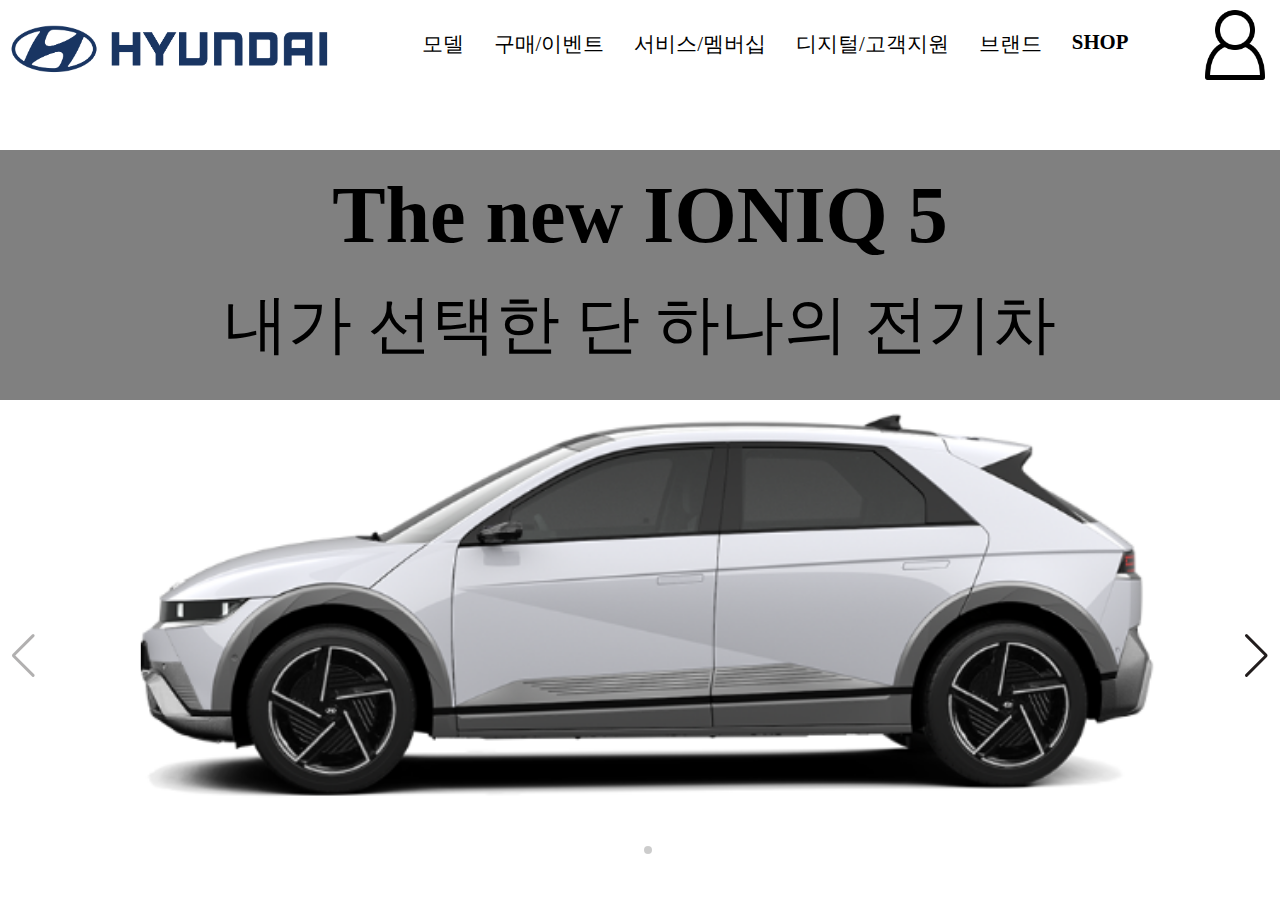
<file: hyundai/index.html>
<!DOCTYPE html>
<html lang="ko">
<head>
    <meta charset="UTF-8">
    <meta name="viewport" content="width=device-width, initial-scale=1.0">
    <title>현대자동차</title>
    <link rel="shortcut icon" href="./img/hyundaelogo2.PNG">
    <link rel="stylesheet" href="./css/com.css">
    <link rel="stylesheet" href="./css/swiper.css">
    <link rel="stylesheet" href="https://cdn.jsdelivr.net/npm/swiper@11/swiper-bundle.min.css" />
    <!-- <script src="./js/jquery-3.7.1.min.js"></script>
    <script src="./js/script.js"></script> -->



</head>
<body>
    <header>
    <div class="h_wrap">

        <div class="logo">
           <a href="#"><img src="./img/hyundae logo.PNG"></a>
        </div><!--logo-->
        <ul class="menu">
          <li>모델</li>
          <li>구매/이벤트</li>
          <li>서비스/멤버십</li>
          <li>디지털/고객지원</li>
          <li>브랜드</li>
          <li>SHOP</li>
        </ul><!--menu-->
        <!-- <div class="h_icon">
          <div class="h_login">
           <a href="#"><img src="./img/로그인.png"></a>
              </div>h_login-
            <a href="#"><img src="./img/돋보기.png" class="alt"></a>
            <a href="#"><img src="./img/메뉴바.png" class="alt"></a>
        </div>h_icon -->


        <ul class="h_icon">
          <li class="on"><a><img src="./img/login.png"></a></li>
          <li><a><img src="./img/seek.png"></a></li>
          <li><a><img src="./img/menubar.png"></a></li>
        </ul>
    </div><!--h_wrap-->
    </header>

    <section>
    <div class="btn">
    <h2>The new IONIQ 5</h2>
    <p>내가 선택한 단 하나의 전기차</p>
    </div>
    <div style="--swiper-navigation-color: #221d1d; --swiper-pagination-color: #fff" class="swiper mySwiper">
      <div class="swiper-wrapper">
        <!-- <div class="swiper-slide">
          <a href="./sub2/index.html"><img src="./img/avante.PNG" loading="lazy" /></a>
          <div class="swiper-lazy-preloader swiper-lazy-preloader-white"></div>
        </div> -->
        <!-- <div class="swiper-slide" >
          <a href="./sub2/index.html"><img src="./img/casper.PNG" loading="lazy" /></a>
          <div class="swiper-lazy-preloader swiper-lazy-preloader-white"></div>
        </div> -->
        <!-- <div class="swiper-slide">
          <a href="./sub2/index.html"><img src="./img/cranzer.PNG" loading="lazy" /></a>
          <div class="swiper-lazy-preloader swiper-lazy-preloader-white"></div>
        </div> -->
        <div class="swiper-slide">
          <a href="./sub2/index.html"> <img src="./img/ioniq5.PNG" loading="lazy" /></a>
          <div class="swiper-lazy-preloader swiper-lazy-preloader-white"></div>
        </div>
        <!-- <div class="swiper-slide">
          <a href="./sub2/index.html"><img src="./img/ioniq6.PNG" loading="lazy" /></a>
          <div class="swiper-lazy-preloader swiper-lazy-preloader-white"></div>
        </div> -->
        <div class="swiper-slide">
          <a href="./sub1/index.html"> <img src="./img/kona.PNG" loading="lazy" /></a>
          <div class="swiper-lazy-preloader swiper-lazy-preloader-white"></div>
        </div>
        <!-- <div class="swiper-slide">
          <a href="./sub1/index.html"><img src="./img/santafe.PNG" loading="lazy" /></a>
          <div class="swiper-lazy-preloader swiper-lazy-preloader-white"></div>
        </div> -->
        <!-- <div class="swiper-slide">
          <a href="./sub1/index.html"><img src="./img/starlax.PNG" loading="lazy" /></a>
          <div class="swiper-lazy-preloader swiper-lazy-preloader-white"></div>
        </div> -->
       
      </div>
      <div class="swiper-button-next"></div>
      <div class="swiper-button-prev"></div>
      <div class="swiper-pagination"></div>
    </div>
    
  
    <script src="https://cdn.jsdelivr.net/npm/swiper@11/swiper-bundle.min.js"></script>
    <script>
      var swiper = new Swiper(".mySwiper", {
        lazy: true,
        pagination: {
          el: ".swiper-pagination",
          clickable: true,
        },
        navigation: {
          nextEl: ".swiper-button-next",
          prevEl: ".swiper-button-prev",
        },
      });
    </script>
</body>
</html>
</file>
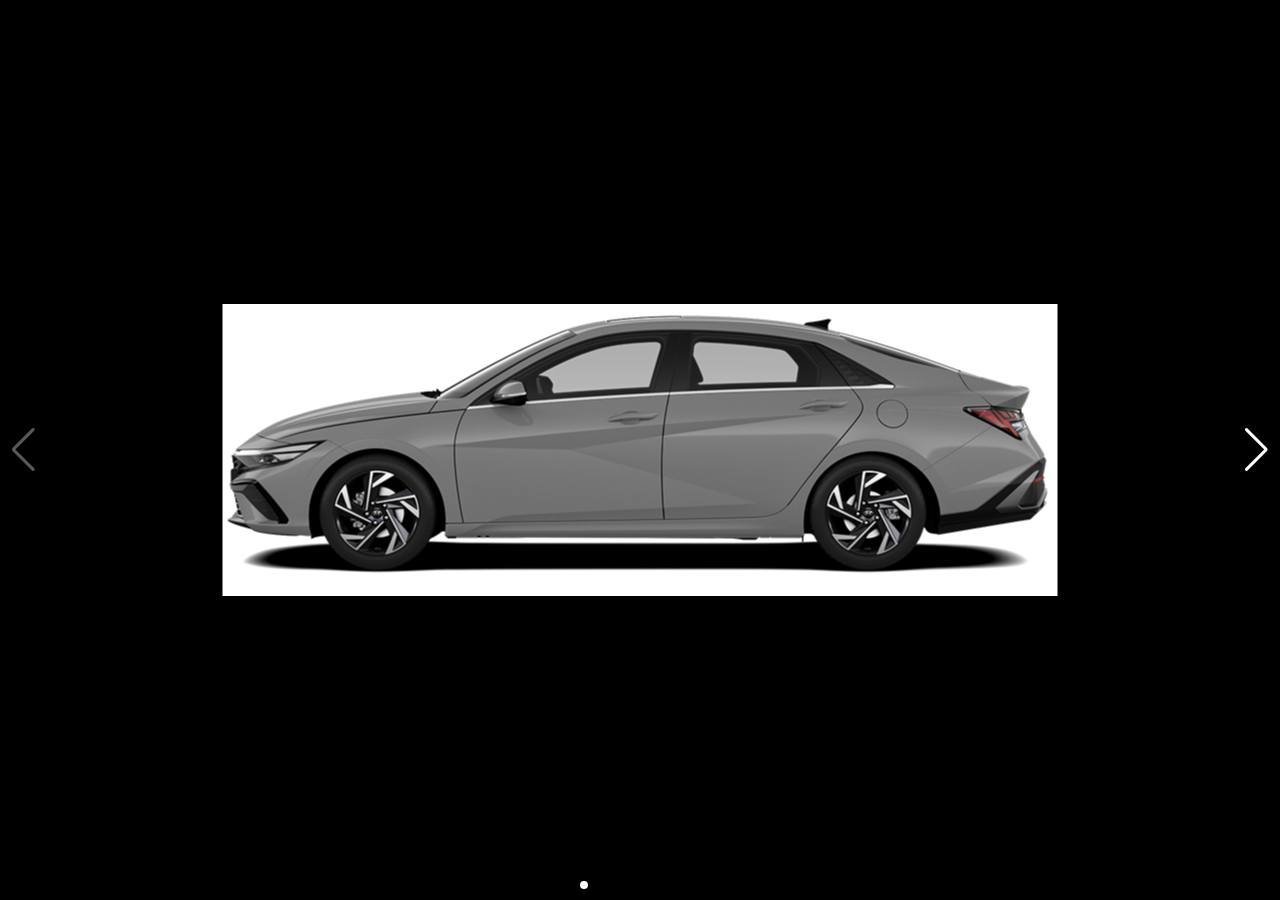
<file: hyundai/hyundae-1.html>
<!DOCTYPE html>
<html lang="en">

<head>
  <meta charset="utf-8" />
  <title>Swiper demo</title>
  <meta name="viewport" content="width=device-width, initial-scale=1, minimum-scale=1, maximum-scale=1" />
  <!-- Link Swiper's CSS -->
  <link rel="stylesheet" href="https://cdn.jsdelivr.net/npm/swiper@11/swiper-bundle.min.css" />

  <!-- Demo styles -->
  <style>
    html,
    body {
      position: relative;
      height: 100%;
    }

    body {
      background: #eee;
      font-family: Helvetica Neue, Helvetica, Arial, sans-serif;
      font-size: 14px;
      color: #000;
      margin: 0;
      padding: 0;
    }

    .swiper {
      width: 100%;
      height: 100%;
    }

    .swiper-slide {
      text-align: center;
      font-size: 18px;
      background: #000;
    }

    .swiper-slide img {
      width: auto;
      height: auto;
      max-width: 100%;
      max-height: 100%;
      -ms-transform: translate(-50%, -50%);
      -webkit-transform: translate(-50%, -50%);
      -moz-transform: translate(-50%, -50%);
      transform: translate(-50%, -50%);
      position: absolute;
      left: 50%;
      top: 50%;
    }
  </style>
</head>

<body>
  <!-- Swiper -->

  <div style="--swiper-navigation-color: #fff; --swiper-pagination-color: #fff" class="swiper mySwiper">
    <div class="swiper-wrapper">
      <div class="swiper-slide">
        <img src="./img/avante.PNG" loading="lazy" />
        <div class="swiper-lazy-preloader swiper-lazy-preloader-white"></div>
      </div>
      <div class="swiper-slide">
        <img src="./img/casper.PNG" loading="lazy" />
        <div class="swiper-lazy-preloader swiper-lazy-preloader-white"></div>
      </div>
      <div class="swiper-slide">
        <img src="./img/cranzer.PNG" loading="lazy" />
        <div class="swiper-lazy-preloader swiper-lazy-preloader-white"></div>
      </div>
      <div class="swiper-slide">
        <img src="./img/ioniq5.PNG" loading="lazy" />
        <div class="swiper-lazy-preloader swiper-lazy-preloader-white"></div>
      </div>
      <div class="swiper-slide">
        <img src="./img/ioniq6.PNG" loading="lazy" />
        <div class="swiper-lazy-preloader swiper-lazy-preloader-white"></div>
      </div>
      <div class="swiper-slide">
        <img src="./img/kona.PNG" loading="lazy" />
        <div class="swiper-lazy-preloader swiper-lazy-preloader-white"></div>
      </div>
      <div class="swiper-slide">
        <img src="./img/santafe.PNG" loading="lazy" />
        <div class="swiper-lazy-preloader swiper-lazy-preloader-white"></div>
      </div>
      <div class="swiper-slide">
        <img src="./img/starlax.PNG" loading="lazy" />
        <div class="swiper-lazy-preloader swiper-lazy-preloader-white"></div>
      </div>
     
    </div>
    <div class="swiper-button-next"></div>
    <div class="swiper-button-prev"></div>
    <div class="swiper-pagination"></div>
  </div>

  <!-- Swiper JS -->
  <script src="https://cdn.jsdelivr.net/npm/swiper@11/swiper-bundle.min.js"></script>

  <!-- Initialize Swiper -->
  <script>
    var swiper = new Swiper(".mySwiper", {
      lazy: true,
      pagination: {
        el: ".swiper-pagination",
        clickable: true,
      },
      navigation: {
        nextEl: ".swiper-button-next",
        prevEl: ".swiper-button-prev",
      },
    });
  </script>
  
</body>

</html>
</file>
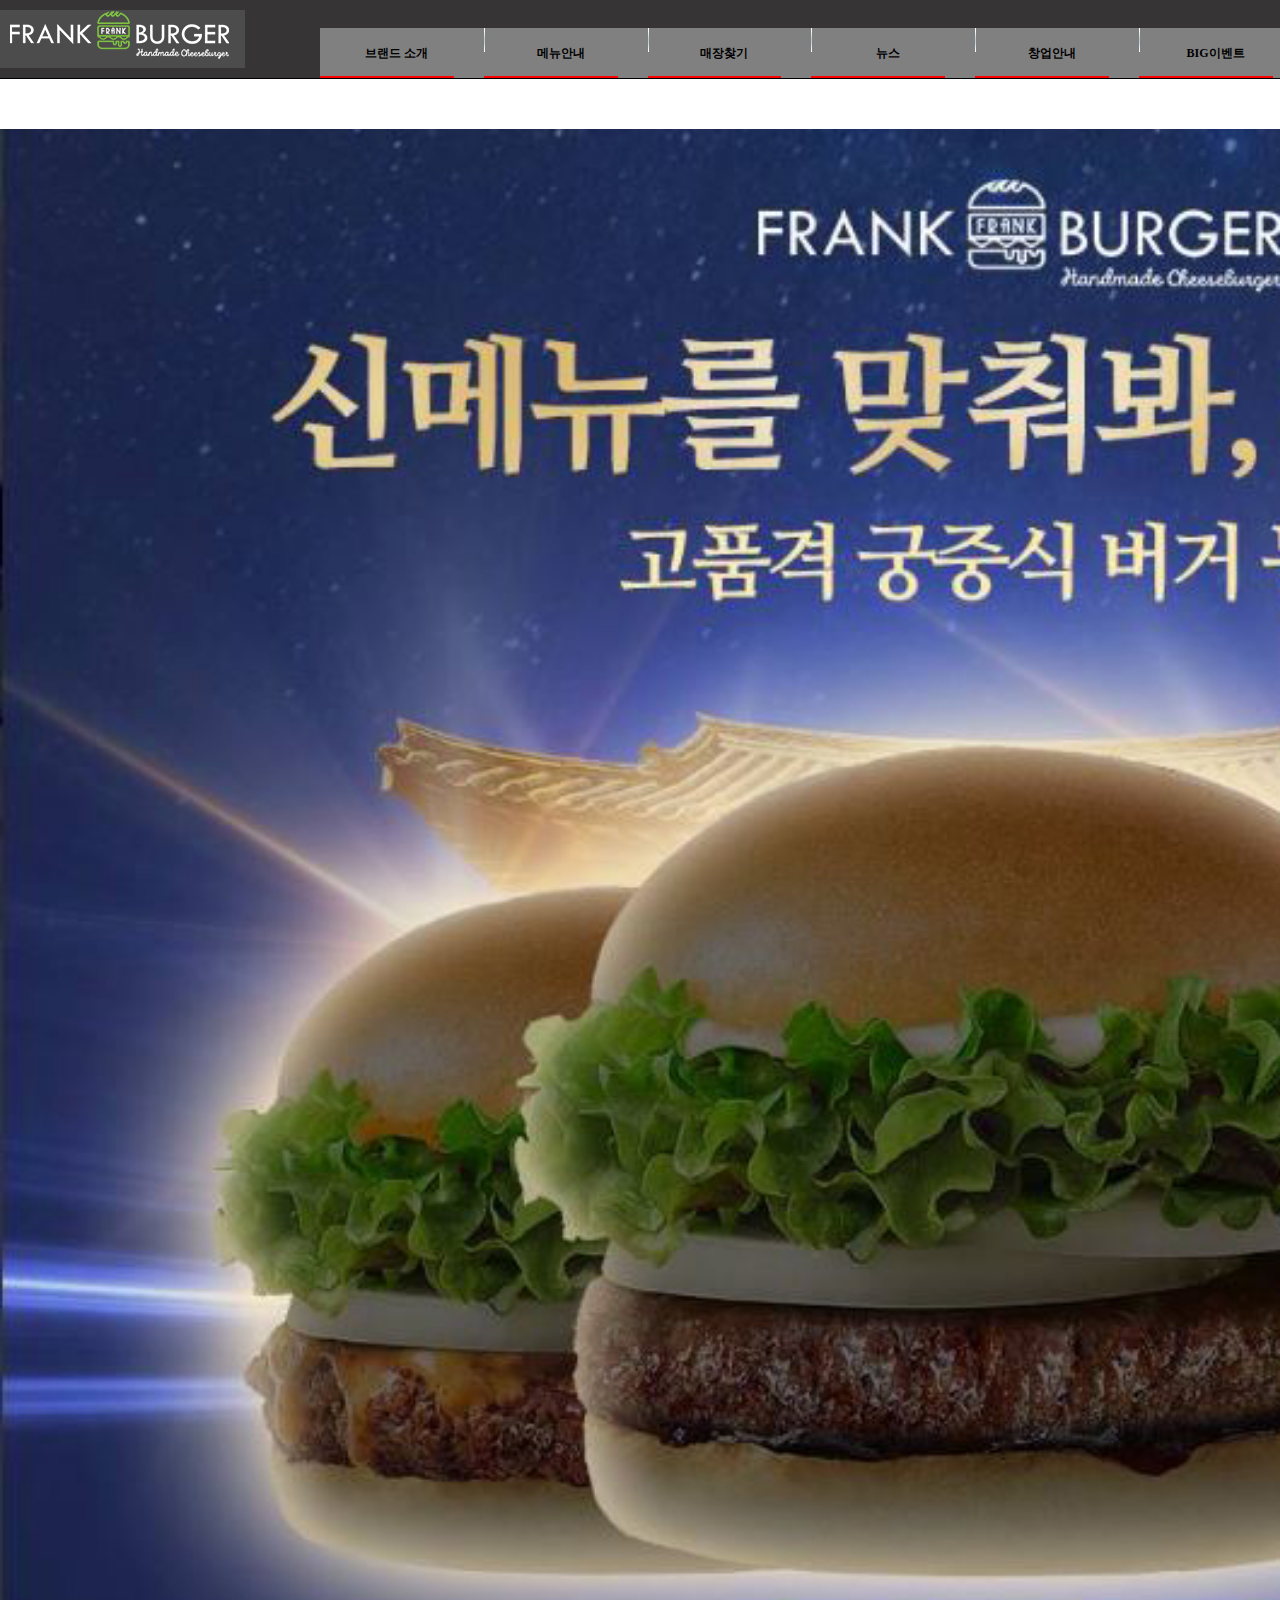
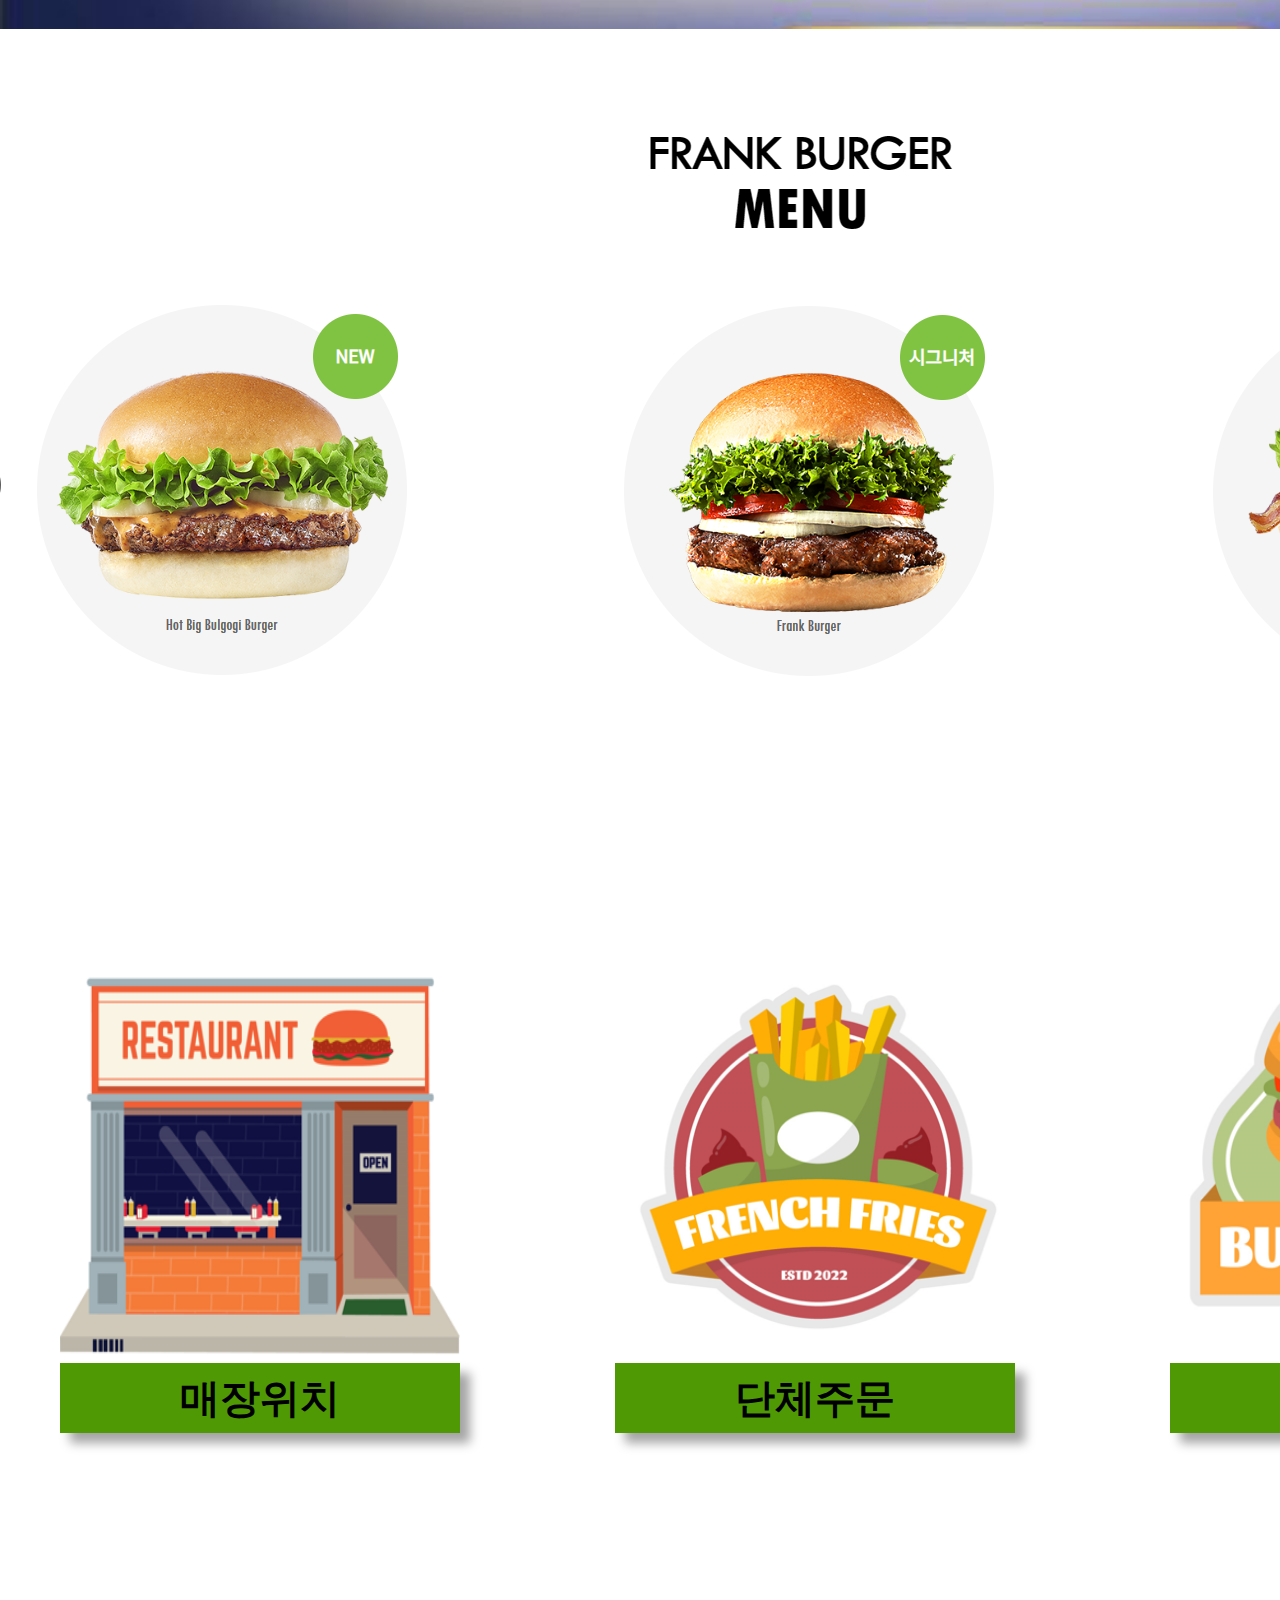
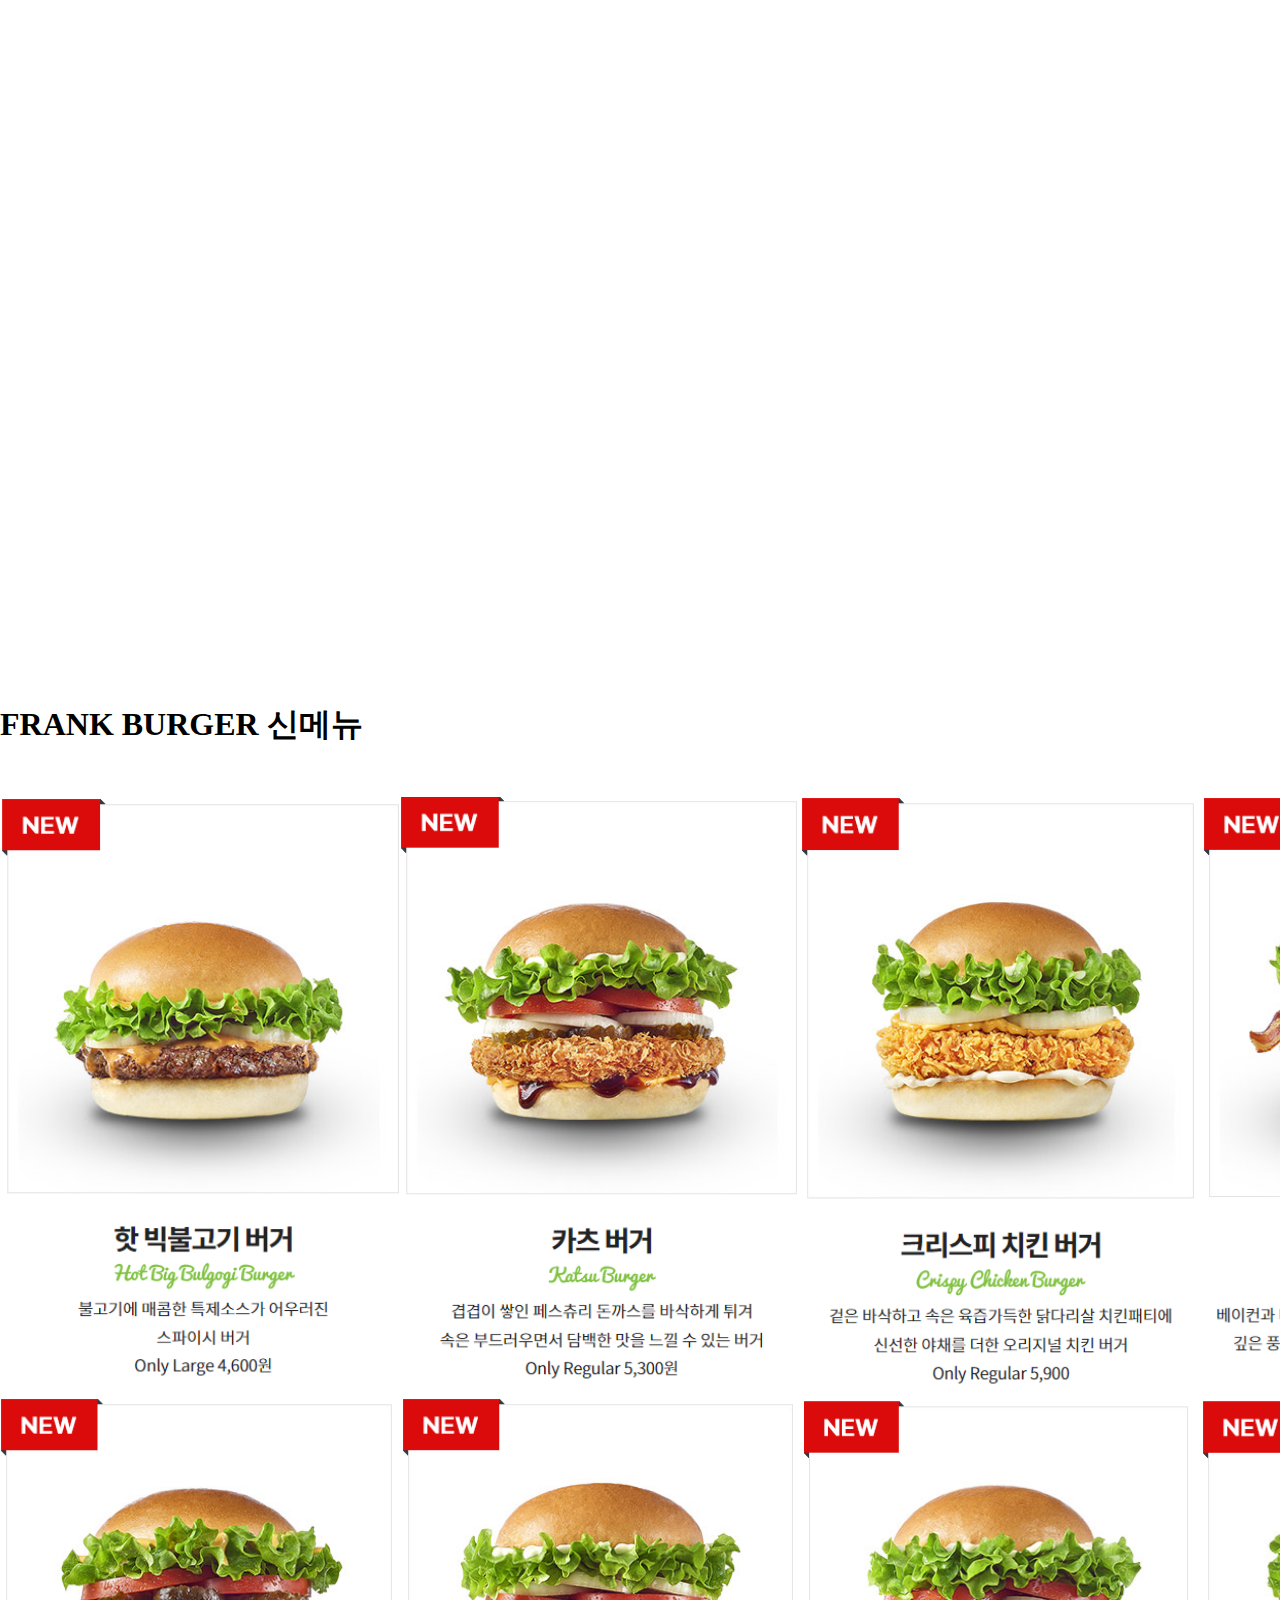
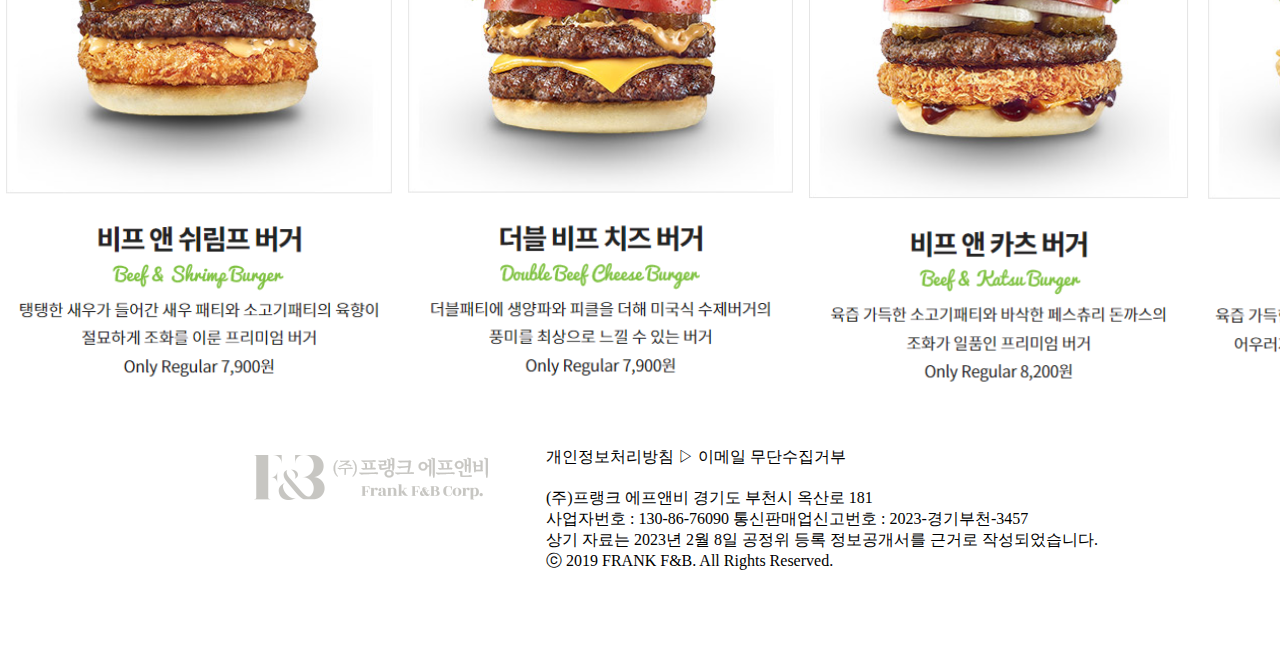
<file: frankburger/frankburger1/frankburger.html>
<!DOCTYPE html>
<html lang="ko">
<head>
    <meta charset="UTF-8">
    <meta name="viewport" content="width=device-width, initial-scale=1.0">
    <title>프랭크버거</title>
    <link rel="stylesheet" href="./css/style.css">
   <script src = "./js/jquery-3.7.1.min.js"></script>
   <script src = "./js/script.js" type="text/javascript"></script>
</head>
<body>
    <header>
        <div class="hWrap">
            <h1>
                <img src="./img/프랭크버거 로고.PNG" alt="로고">
            </h1>
            <ul class="menu">
                <li>
                    <a href="#">브랜드 소개</a>
                    <ul class="subMenu">
                        <li><a href="#">FRANKBURGER</a></li>
                        <li><a href="#">(주)FrankF&B</a></li>
                        <li><a href="#">BI&인테리어</a></li>
                        <li><a href="#">연혁</a></li>
                        <li><a href="#">오시는길</a></li>
                    </ul><!--subMenu-->
                </li><!--브랜드 소개끝-->
                <li>
                    <a href="#">메뉴안내</a>
                    <ul class="subMenu">
                        <li><a href="#">메뉴소개</a></li>
                        
                    </ul><!--subMenu-->
                </li><!--메뉴안내끝-->
                <li>
                    <a href="#">매장찾기</a>
                    <ul class="subMenu">
                        <li><a href="#">가까운매장찾기</a></li>
                        <li><a href="#">신규매장</a></li>
                        <li><a href="#">오픈예정</a></li>
                        <li><a href="#">우수가맹점</a></li>
                        
                    </ul><!--subMenu-->
                </li><!--매장찾기끝-->
                <li>
                    <a href="#">뉴스</a>
                    <ul class="subMenu">
                        <li><a href="#">새소식</a></li>
                        <li><a href="#">이벤트</a></li>
                        <li><a href="#">홍보광고</a></li>
                        <li><a href="#">SNS</a></li>
                        <li><a href="#">가맹점인터뷰</a></li>
                        <li><a href="#">우수매장성공스토리</a></li>
                    </ul><!--subMenu-->
                </li><!--뉴스끝-->
                <li>
                    <a href="#">창업안내</a>
                    <ul class="subMenu">
                        <li><a href="#">성공전략</a></li>
                        <li><a href="#">교육및물류시스템</a></li>
                        <li><a href="#">창업조건및개설비용</a></li>
                        <li><a href="#">마스터프랜차이즈</a></li>
                        <li><a href="#">가맹FAQ</a></li>
                        <li><a href="#">가맹상담</a></li>
                    </ul><!--subMenu-->
                </li><!--창업안내끝-->
                <li>
                    <a href="#">BIG이벤트</a>
                    <ul class="subMenu">
                        <li><a href="#">쯔양과맛있는맛남이벤트</a></li>
                        <li><a href="#">2024신메뉴출시이벤트</a></li>
                        
                    </ul><!--subMenu-->
                </li><!--BIG 이벤트-->
                <li>
                    <a href="#">창업홈페이지</a>
                </li>
                <li>
                    <a href="#">점주공간</a>
                </li>
            </ul>
        </div>
    </header>
    <main>
       
    </main>
    <section class="con">
        <h3>
            <img src="./img/프랭크버거 메뉴 타이틀.PNG">
        </h3>
        <ul class="container">
            <!--<li class="button">
                <a href="#">
                    <img src="./img/캡처13.PNG">
                </a>
            </li>
            <li class="button">
                <a href="#">
                    <img src="./img/캡처12.PNG">
                </a>
            </li><!-->
            <li class="box">
                <a href="#">
                    <img src="./img/캡처1.PNG">
                </a>
            </li>
            <li class="box">
                <a href="#">
                    <img src="./img/캡처2.PNG">
                </a>
            </li>
            <li class="box">
                <a href="#">
                    <img src="./img/캡처3.PNG">
                </a>
            </li>
        </ul>
    </section>
    <section class="gallery">
        <h3>
             
        </h3>
        <ul class="container1">
            <li class="box1">
                
                    <img src="./img/burger restaurant.PNG"> 
                   <button>매장위치</button>
                
            </li>
            <li class="box2">
                
                    <img src="./img/후라이.PNG">
                    <button>단체주문</button>
                    
                  
            </li>
            <li class="box3">
                
                    <img src="./img/burgerbar.PNG">
                    <button>가맹문의</button>
                    
                
            </li>
    </ul>
    
    </section>
    <section class="burger">
        <ul class="container2">
            <div class="vid">
                <iframe width="1280" height="720" src="https://www.youtube.com/embed/ENQiuyRIfpU" 
                title="프랭크버거 X 싱어게인 3 TVC 30초 풀버전 공개!" 
                frameborder="0" allow="accelerometer; autoplay; clipboard-write; encrypted-media; gyroscope; picture-in-picture; web-share" 
                allowfullscreen></iframe>
            </div>
        </div>
    </section>
    <section class="event">
        <h1> FRANK BURGER 신메뉴</h1>
        <ul class="container2">
            <li class="box1">
                <a href="#">
                    <img src="./img/프랭크버거 신메뉴1.PNG">
                </a>
            </li>
            <li class="box1">
                <a href="#">
                    <img src="./img/프랭크버거 신메뉴2.PNG">
                </a>
            </li>
            <li class="box1">
                <a href="#">
                    <img src="./img/프랭크버거신메뉴3.PNG">
                </a>
            </li>
            <li class="box1">
                <a href="#">
                    <img src="./img/프랭크버거신메뉴4.PNG">
                </a>
            </li>
            <li class="box1">
                <a href="#">
                    <img src="./img/프랭크버거신메뉴5.PNG">
                </a>
            </li>
            <li class="box1">
                <a href="#">
                    <img src="./img/프랭크버거 신메뉴6.PNG">
                </a>
            </li>
            <li class="box1">
                <a href="#">
                    <img src="./img/프랭크버거신메뉴7.PNG">
                </a>
            </li>
            <li class="box1">
                <a href="#">
                    <img src="./img/프랭크버거 신메뉴8.PNG">
                </a>
            </li>
        </ul>
        </ul>
    </section>

    
    <footer>
        <ul class="bottom">
            <li class="logo">
                <img src="./img/프랭크버거 로고2.PNG">
            </li>
            <li class="fInfo">
                
                  <p>개인정보처리방침 ▷ 이메일 무단수집거부</p>
               
                <address>
                 (주)프랭크 에프앤비 경기도 부천시 옥산로 181<br>
                 사업자번호 : 130-86-76090 통신판매업신고번호 : 2023-경기부천-3457<br>
                 상기 자료는 2023년 2월 8일 공정위 등록 정보공개서를 근거로 작성되었습니다.<br>
                
                 ⓒ 2019 FRANK F&B. All Rights Reserved.<br>
                </address>
            </li>
        </ul>
        
    </footer>

   
</body>
</html>
</file>
<file: hyundai/css/com.css>
@charset "utf-8";

*{margin: 0; padding: 0;}
a{text-decoration: none; color: inherit;}
ul, li{list-style: none;}



.header{width: 100%; height: 100%;}
.h_wrap{width: 100%; height: 76px;
        display: flex;
        justify-content: space-between;
        margin: 0 auto;
        overflow: hidden;
       
      
       
}
.logo{width: 200px; height: 29px;
     
        padding: 10px;
       
}
.logo img{width: 100%; height: 100%;
        line-height: 29px;
          }
.menu{display: none;}

/* .h_icon img{width: 40px; height: 40px;
        }

.h_login img{display: none;} */

.h_icon{display: flex;
        width: 150px;
        height: 50px;}
.h_icon>.on{display: none;}
.h_icon li{width: 40px;height: 40px;
           padding: 5px;} 
.h_icon li img{width: 100%; height: 100%;
              padding-left:50px;
              }
.btn{width: 100%; height: 200px;
        background-color: gray;
     
        
        }
.btn h2{text-align: center;
        font-size: 2.5rem;
        font-weight: bold;
        margin-top: 50px;
        }
.btn p {width: 100%; 
        text-align: center;
        font-size: 2rem;
        padding-top: 10px;
        }
.btn img{width: 100vw; height: 40vw;
         margin-top: 50px;
       }
       .swiper {
        width: 100%;
        height: 40vw;
        
      }
      .swiper_wrapper{
        overflow: hidden;
        
      }
      .swiper-slide {
        text-align: center;
        font-size: 18px;
        
        
      }
  
      .swiper-slide img{
        width: 100vw;
        height: 40vw;
        max-width: 100%;
        max-height: 100%;
        -ms-transform: translate(-50%, -50%);
        -webkit-transform: translate(-50%, -50%);
        -moz-transform: translate(-50%, -50%);
        transform: translate(-50%, -50%);
        position: absolute;
        left: 50%;
        top: 50%;
      }
@media all and (min-width : 768px){

.h_wrap{width: 1440px; height: 100px;
        display: flex;
        justify-content: space-between;
        margin: 0 auto;}
.logo{width: 320px; height: 49px;
     
        padding-right: 50px;
        padding-top: 25px;}
.logo img{width: 100%; height: 100%;
        line-height: 29px;}
.h_icon{width: 300px;
        height: 50px;}
.h_icon li{width: 80px;height: 80px;
           }
.h_icon li img{width: 100%; height: 100%;
        padding-left: 50px;}
.h_icon>.on{display:block;}
.menu{display: flex;
      margin-top: 30px;}       
.menu li{
      display: block;
      font-size: 1.3rem;
      margin-left: 30px;}

.menu li:nth-last-child(1){
       font-weight: bold;
}
/* .h_login img{display: block;
             width: 80px;
             height: 80px;
             margin-left: 40px;} */

.btn{width: 100%; height: 250px;
     background-color: gray;
             
                
                }
.btn h2{text-align: center;
        font-size: 5rem;
        font-weight: bold;
        padding-top: 20px;}
.btn p {width: 100%; 
        text-align: center;
        font-size: 4rem;
        padding-top: 20px;
        }
.swiper-slide img {
         width: 100vw;
         height: 40vw;
        max-width: 80%;
         max-height: 80%;
        -ms-transform: translate(-30%, -50%);
         -webkit-transform: translate(-30%, -50%);
        -moz-transform: translate(-30%, -50%);
         transform: translate(-30%, -50%);
         position: absolute;
         left: 35%;
         top: 40%;
}}
</file>
<file: frankburger/frankburger1/css/style.css>
@charset "utf-8";
*{margin: 0; padding: 0;}
ul{list-style: none;}
a{text-decoration: none;  color: inherit}

header{width: 100%; height: 78px; 
       border-bottom: 1px solid black;
       background-color: rgb(54, 52, 52);}
header .hWrap{width: 1600px; height: 78px;
             display: flex; margin: 0 auto;
             justify-content: space-between;
             position: relative;/*추가*/
       }
header .hWrap h1{margin-top: 10px; }
 .hWrap .menu{display: flex; /*margin-top: 30px; */
                    font-size: 20px; width: 80%;
                    color: black;/*수정*/
                    height: 50px; line-height: 50px;
                    background-color: gray;
              position: absolute; bottom: 0; right: 0;/*수정*/
              }
/*.menu>li확인!!*/
.hWrap .menu>li{       margin-left: 30px; 
                       padding-left: 20px;
                       background-image: url(../img/line.jpg);
                       background-repeat: no-repeat;
                       /* margin-top: 20px; */
                       width: 10%; text-align: center;
                       border-bottom: 2px solid red;
                      font-size: 12px;
                       font-weight: bold;}
.hWrap .menu>li:first-child{margin-left: 0;
                    background-image: none;}
.menu>li .subMenu{overflow: hidden; font-size: 15px;/*.menu>ul로 적어서 수정, .subMenu띄어쓰기*/
                 top: 50px; left: 0;
                 display: none;}

main{background-image: url(../img/capture.jpg);
     width: 100%; height: 1500px;
     margin: 0 auto;
     background-repeat: no-repeat;
     background-size: cover;
     margin-top: 50px;
    }
.con{width: 1600px; height: 800px; margin: 0 auto;}
.con h3{text-align: center; margin-top: 100px;}
.container{width: 1600px; display: flex; margin-top: 50px;
           justify-content: space-between;}
.container1 .box{width: 400px; 
                display: flex; flex-direction: column;}
.gallery{width: 1600px; height: 600px; margin: 0 auto;}
.gallery h3{}
.gallery ul{width:1600px; height:auto;
            display: flex; justify-content: space-between;
            flex-wrap: wrap;}
.gallery ul li{width: 400px; height: 400px; margin-left: 30px;
               padding: 30px; text-align: center;
               border-radius: 10px;}
 .gallery ul li img{width: 100%; height: 100%;}
/* .gallery ul li .box1 img{width: 400px; height: 400px; }
.gallery ul li .box2 img{width: 400px; height: 100%;}
.gallery ul li .box3 img{width: 400px; height: 100%; } */
.gallery ul li button{width: 400px; height: 70px;
                      background-color: rgb(79, 153, 5);
                     font-size: 40px; font-weight: bold;
                     border: 0;
                     box-shadow: 10px 10px 10px #a5a5a5;
              }
.gallery ul li .tit{text-align: center; font-size: 16px;
                    font-weight: 700;}
.burger{width: 1280px; margin: 0 auto;}
.event{width: 1600px; height: auto; margin: 50px auto;}
.event ul{width: 1600px; height: auto; display: flex;
          flex-wrap: wrap; margin-top: 50px;
         }
.event ul li{width: 400px; height: 600px; background-color: green;
             }
.event ul li img{ width: 100%; height: 100%;}

footer{width: 1600px; height:200px; margin: 0 auto;}
footer .bottom{display: flex; margin-top: 50px;}
footer .logo{padding-left: 250px; padding-right: 50px;}
footer .fInfo{width: 1600px; height: 150px;
       /*display: flex; justify-content: center;*/
          }
footer .fInfo .p{text-align: center;}
.fInfo li{width: 1600px; flex-wrap: wrap; font-size: 15px;
          text-align: center;}
.fInfo address{font-style:normal; margin-top: 20px;}
</file>
